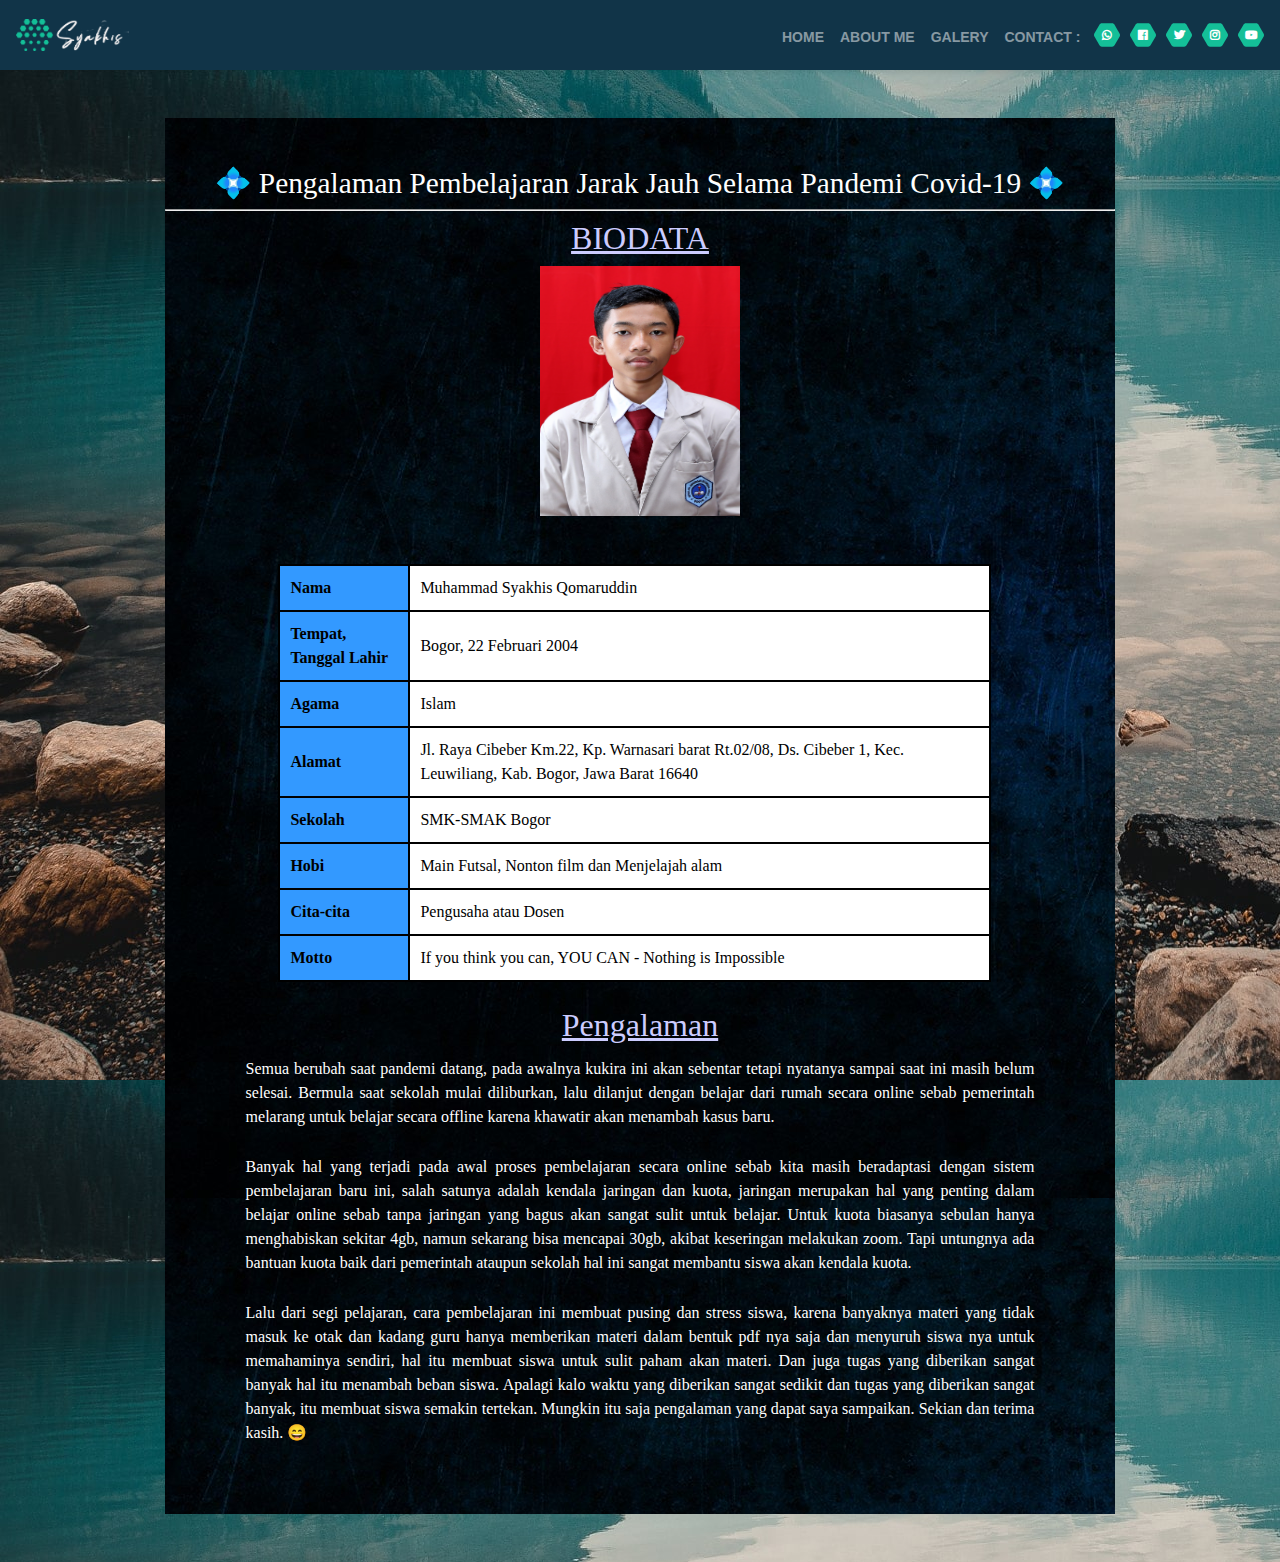
<file: aboutme.html>
<!DOCTYPE html>
<html lang="id">
<head>
	<title> Pengalaman Pembelajaran Jarak Jauh </title>	

	<link href="ganbatte.css" rel="stylesheet" type="text/css" >
	<link href="bootstrap.css" type="text/css" rel="stylesheet">
</head>
<body>
	<nav class="navbar navbar-expand-md navbar-dark navbar-custom fixed top">
		<a class="navbar-brand logo-image" href="index.html">
		<img src="logo2.png" alt="alternative"></a>
		<button	class="navbar-toggler" type="button" data-toggle="collapse" data-target="#navbarsExampleDefault" aria-controls="navbarsExampleDefault" aria-expanded="false" aria-label="Toggle navigation">	
			<span class="navbar-toggler-awesome fas fa-bars"></span>
			<span class="navbar-toggler-awesome fas fa-times"></span>
		</button>
		<div class="collapse navbar-collapse" id="navbarsExampleDefault">
			<ul class="navbar-nav ml-auto">
				<li class="nav-item">
					<a class="nav-link page-scroll" href="index.html">HOME <span class="sr-only">(current)</span></a>
				</li>
				<li class="nav-item">
					<a class="nav-link page-scroll" href="aboutme.html">ABOUT ME</a>
				</li>
				<li class="nav-item">
					<a class="nav-link page-scroll" href="fotogaleri.html">GALERY</a>
				</li>
				<li class="nav-item">
					<a class="nav-link page-scroll" href="#Contact">CONTACT :</a>
				</li>
			</ul>
			<span class="nav-item sosial-icons">
				<span class="fa-stack">
					<a href="https://wa.me/6281314151776">
						<span class="hexagon"></span>
						<i class="fab fa-whatsapp fa-stack-1x"></i>
					</a>
				</span>
				<span class="fa-stack">
					<a href="https://https://web.facebook.com/muhammad.s.qomaruddin.5/">
						<span class="hexagon"></span>
						<i class="fab fa-facebook fa-stack-1x"></i>
					</a>
				</span>
				<span class="fa-stack">
					<a href="https://twitter.com/MuhammadSyakhis">
						<span class="hexagon"></span>
						<i class="fab fa-twitter fa-stack-1x"></i>
					</a>
				</span>
				<span class="fa-stack">
					<a href="https://www.instagram.com/m_syakhis22/">
						<span class="hexagon"></span>
						<i class="fab fa-instagram fa-stack-1x"></i>
					</a>
				</span>
				 <span class="fa-stack">
                    <a href="https://www.youtube.com/channel/UC0ClU7iEgDfHsA9tcLS40mw">
                        <span class="hexagon"></span>
                        <i class="fab fa-youtube fa-stack-1x"></i>
                    </a>
                </span>
			</span>
		</div>
	</nav>

	<br>
	<br>

	<div class="latar">
	<br>
    <br>
	<h1> 💠 Pengalaman Pembelajaran Jarak Jauh Selama Pandemi Covid-19 💠 </h1> <hr>
	<h2> <u> BIODATA </u></h2>
	<img src="19.65.09293 - Muhammad Syakhis Qomaruddin (1).JPG" alt="Foto Syakhis" width="200" height="250">
	<br>
	<br>
	<table width="75%">
		<tr> 
			<th> Nama</th>
	   		<td> Muhammad Syakhis Qomaruddin </td>
	   	</tr>
	   	<tr>
			<th> Tempat, Tanggal Lahir </th>
			<td> Bogor, 22 Februari 2004 </td>
		</tr>
		<tr>
			<th> Agama </th>
			<td> Islam </td>
		</tr>
		<tr>
			<th> Alamat </th>
			<td> Jl. Raya Cibeber Km.22, Kp. Warnasari barat Rt.02/08, Ds. Cibeber 1, Kec. Leuwiliang, Kab. Bogor, Jawa Barat 16640  </td>
		</tr>
		<tr>
			<th> Sekolah </th>
			<td> SMK-SMAK Bogor </td>
		</tr>
		<tr>
			<th> Hobi </th>
			<td> Main Futsal, Nonton film dan Menjelajah alam </td>
		</tr>
		<tr>
			<th> Cita-cita </th>
			<td> Pengusaha atau Dosen </td>
		</tr>
		<tr>
			<th> Motto </th>
			<td> If you think you can, YOU CAN - Nothing is Impossible  </td>
		</tr>
	</table>
	<br>
	<h2> <u>Pengalaman </u></h2>
		<p> Semua berubah saat pandemi datang, pada awalnya kukira ini akan sebentar tetapi nyatanya sampai saat ini masih belum selesai. Bermula saat sekolah mulai diliburkan, lalu dilanjut dengan belajar dari rumah secara online sebab pemerintah melarang untuk belajar secara offline karena khawatir akan menambah kasus baru.</p>
		<p> Banyak hal yang terjadi pada awal proses pembelajaran secara online sebab kita masih beradaptasi dengan sistem pembelajaran baru ini, salah satunya adalah kendala jaringan dan kuota, jaringan merupakan hal yang penting dalam belajar online sebab tanpa jaringan yang bagus akan sangat sulit untuk belajar. Untuk kuota biasanya sebulan hanya menghabiskan sekitar 4gb, namun sekarang bisa mencapai 30gb, akibat keseringan melakukan zoom. Tapi untungnya ada bantuan kuota baik dari pemerintah ataupun sekolah hal ini sangat membantu siswa akan kendala kuota.</p>
		<p> Lalu dari segi pelajaran, cara pembelajaran ini membuat pusing dan stress siswa, karena banyaknya materi yang tidak masuk ke otak dan kadang guru hanya memberikan materi dalam bentuk pdf nya saja dan menyuruh siswa nya untuk memahaminya sendiri, hal itu membuat siswa untuk sulit paham akan materi. Dan juga tugas yang diberikan sangat banyak hal itu menambah beban siswa. Apalagi kalo waktu yang diberikan sangat sedikit dan tugas yang diberikan sangat banyak, itu membuat siswa semakin tertekan. Mungkin itu saja pengalaman yang dapat saya sampaikan. Sekian dan terima kasih. 😄</p> 
	<br>
	<br>
</div>
 <br>
 <br>
</body>
</html>
</file>
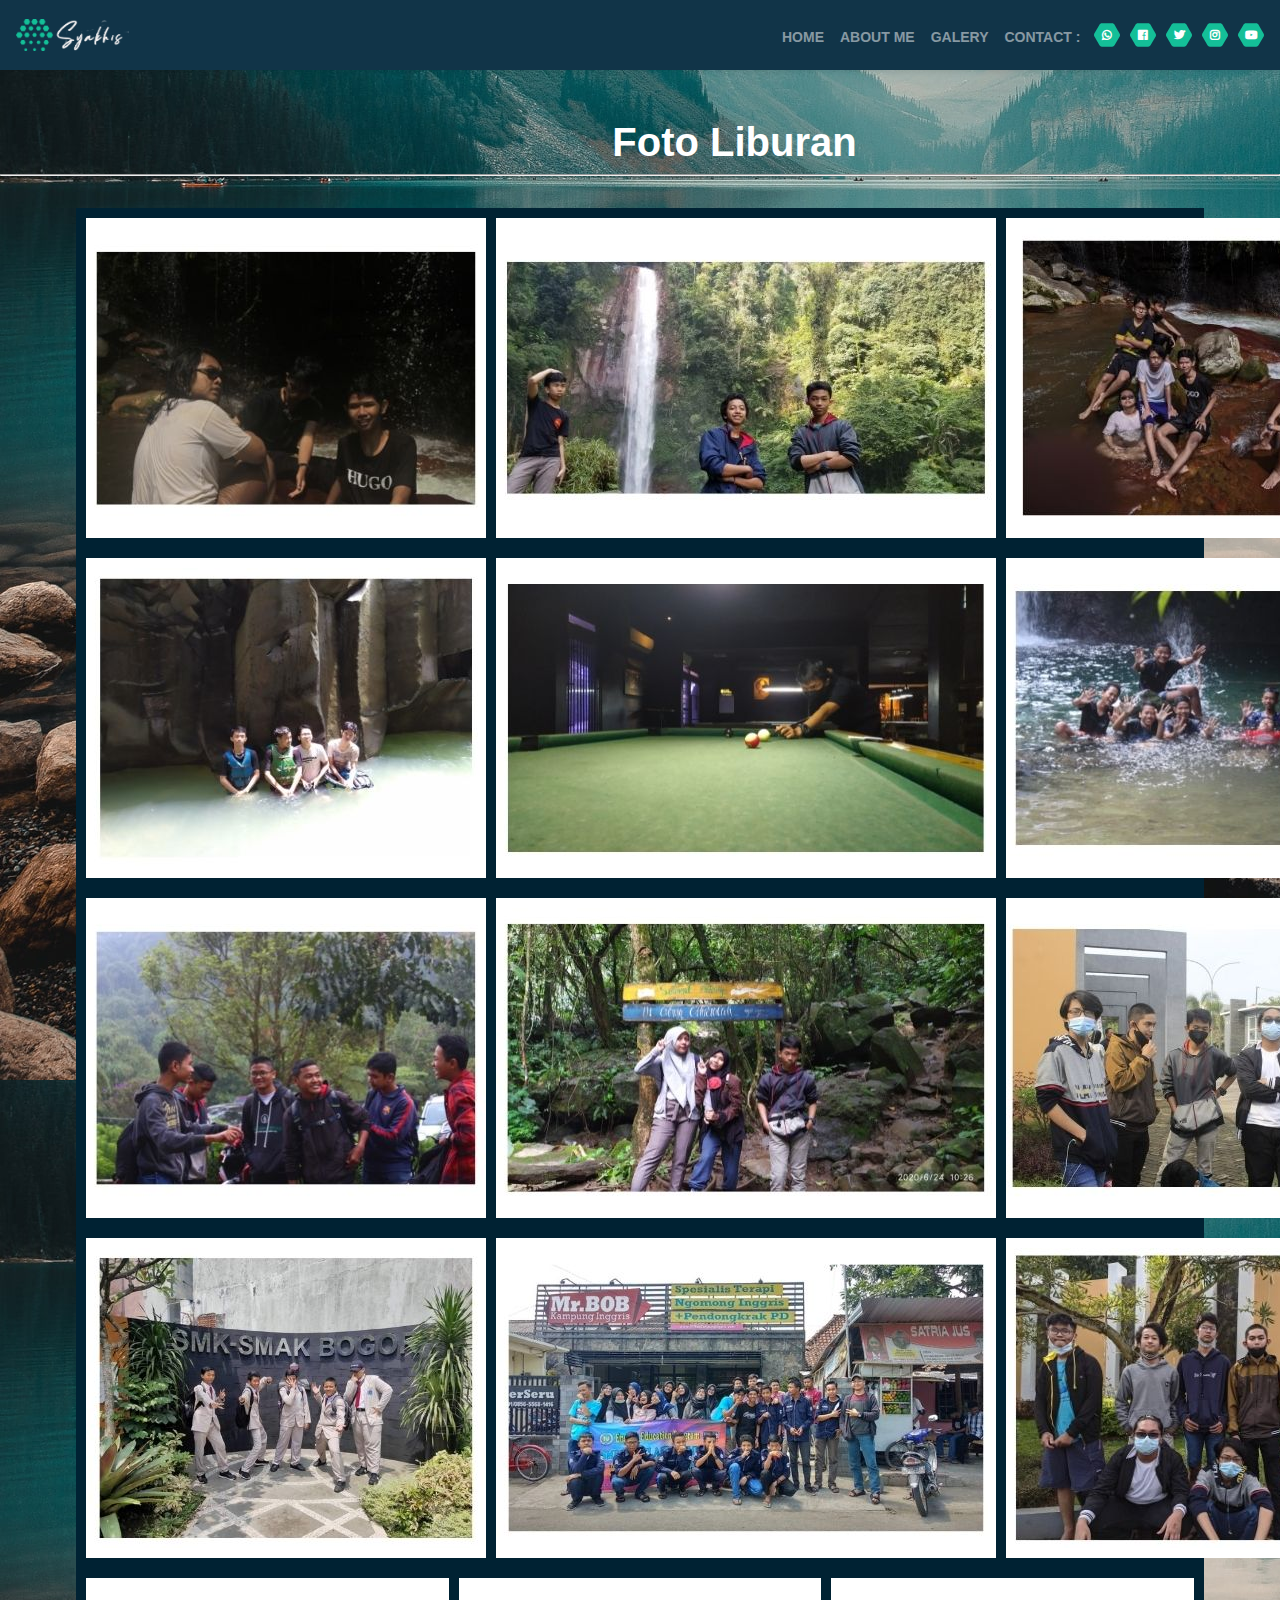
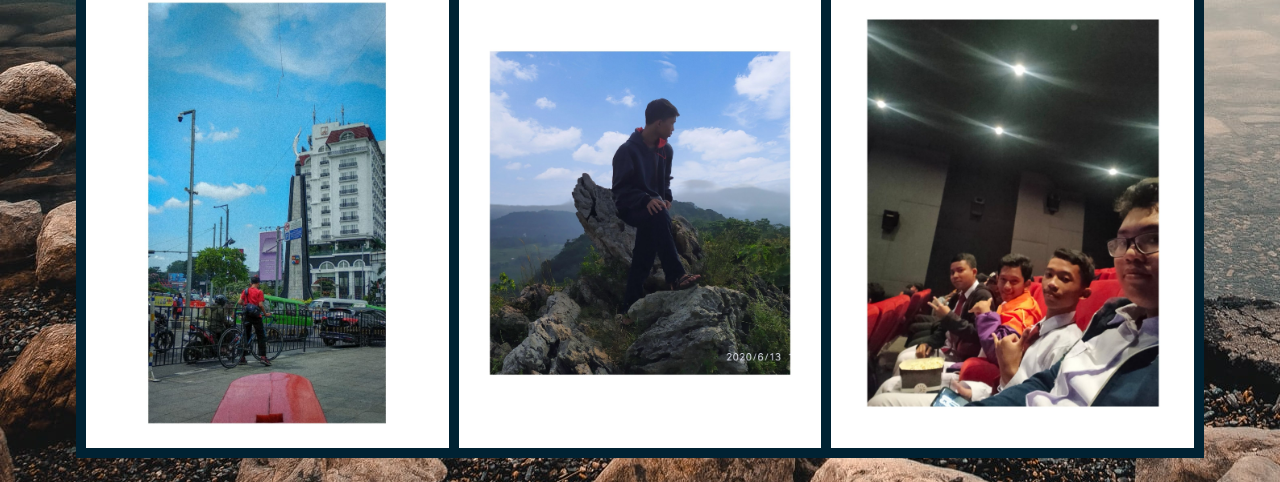
<file: fotogaleri.html>
<!DOCTYPE html>
<html lang="id">
<head>
	<title>Galery</title>
	<link rel="stylesheet" type="text/css" href="hola.css">
	<link href="bootstrap.css" type="text/css" rel="stylesheet">

</head>
<body>
    <nav class="navbar navbar-expand-md navbar-dark navbar-custom fixed top">
        <a class="navbar-brand logo-image" href="index.html">
        <img src="logo2.png" alt="alternative"></a>
        <button class="navbar-toggler" type="button" data-toggle="collapse" data-target="#navbarsExampleDefault" aria-controls="navbarsExampleDefault" aria-expanded="false" aria-label="Toggle navigation">    
            <span class="navbar-toggler-awesome fas fa-bars"></span>
            <span class="navbar-toggler-awesome fas fa-times"></span>
        </button>
        <div class="collapse navbar-collapse" id="navbarsExampleDefault">
            <ul class="navbar-nav ml-auto">
                <li class="nav-item">
                    <a class="nav-link page-scroll" href="index.html">HOME <span class="sr-only">(current)</span></a>
                </li>
                <li class="nav-item">
                    <a class="nav-link page-scroll" href="aboutme.html">ABOUT ME</a>
                </li>
                <li class="nav-item">
                    <a class="nav-link page-scroll" href="fotogaleri.html">GALERY</a>
                </li>
                <li class="nav-item">
                    <a class="nav-link page-scroll" href="#Contact">CONTACT :</a>
                </li>
            </ul>
            <span class="nav-item sosial-icons">
                <span class="fa-stack">
                    <a href="https://wa.me/6281314151776">
                        <span class="hexagon"></span>
                        <i class="fab fa-whatsapp fa-stack-1x"></i>
                    </a>
                </span>
                <span class="fa-stack">
                    <a href="https://https://web.facebook.com/muhammad.s.qomaruddin.5/">
                        <span class="hexagon"></span>
                        <i class="fab fa-facebook fa-stack-1x"></i>
                    </a>
                </span>
                <span class="fa-stack">
                    <a href="https://twitter.com/MuhammadSyakhis">
                        <span class="hexagon"></span>
                        <i class="fab fa-twitter fa-stack-1x"></i>
                    </a>
                </span>
                <span class="fa-stack">
                    <a href="https://www.instagram.com/m_syakhis22/">
                        <span class="hexagon"></span>
                        <i class="fab fa-instagram fa-stack-1x"></i>
                    </a>
                </span>
                 <span class="fa-stack">
                    <a href="https://www.youtube.com/channel/UC0ClU7iEgDfHsA9tcLS40mw">
                        <span class="hexagon"></span>
                        <i class="fab fa-youtube fa-stack-1x"></i>
                    </a>
                </span>
            </span>
        </div>
    </nav>
	
	<br>
	<br>
	<h1><b> Foto Liburan </b></h1> <hr>
	<br>
	<div class="grid-container">
		<div><img src="4.jpg" alt="Foto syakhis" width="400" height="300"></div>
		<div><img src="13.jpg" alt="Foto syakhis" width="500" height="300"></div>
		<div><img src="7.jpg" alt="Foto syakhis" width="400" height="300"></div>
	</div>
	<div class="grid-container">
		<div><img src="5.jpg" alt="Foto syakhis" width="400" height="300"></div>
		<div><img src="14.jpg" alt="Foto syakhis" width="500" height="300"></div>
		<div><img src="11.jpg" alt="Foto syakhis" width="400" height="300"></div>
	</div>
	<div class="grid-container">
		<div><img src="10.jpg" alt="Foto syakhis" width="400" height="300"></div>
		<div><img src="12.jpg" alt="Foto syakhis" width="500" height="300"></div>
		<div><img src="9.jpg" alt="Foto syakhis" width="400" height="300"></div>
	</div>
	<div class="grid-container">
		<div><img src="6.jpg" alt="Foto syakhis" width="400" height="300"></div>
		<div><img src="15.jpg" alt="Foto syakhis" width="500" height="300"></div>
		<div><img src="8.jpg" alt="Foto syakhis" width="400" height="300"></div>	
	</div>
	<div class="grid-container">
		<div> <img src="1.jpg" alt="Foto syakhis" width="320" height="450"> </div>
		<div><img src="2.jpg" alt="Foto syakhis" width="320" height="450"></div>
		<div><img src="3.jpg" alt="Foto syakhis" width="320" height="450"></div>
	</div>
	<br>
 
</body>
</html>
</file>
<file: ganbatte.css>
body,
html{
	width: 100%;
	height: 100%;
}

body{
	background-image: url("header-background.jpg");
}

h1 {
	text-align: center;
	font-family: forte;
	font-size: 22pt;
	color: white;
}
h2 {
	text-align: center;
	font-size: 24pt;
	color: #ccccff;
	font-family: times new roman;
}
img {
	display: block; margin: auto;
}
table, th, td {
	border: 2px solid black;
	border-collapse: collapse;
	margin-left: 3cm;
	font-family: times new roman;
	color: black;
}
th, td {
	padding: 10px;
}
th {
	background-color: #3399ff;
	text-align: center;
	width: 130px;
}
td {
	background-color: white;
	text-align: left;
}
h2 {
	text-align: center;
	font-size: 24pt
	color: #00cc00;
}
p {
	margin-right: 2cm;
	margin-left: 2cm;
	text-align: justify;
	font-family: "Georgia";
	color : white;
	padding : 5px;
	cursor: wait;
}
.latar {
	width : 950px;
	margin : auto;
	background-image: url('blue.jpg');
	}

h2 {
	text-align: center;
	font-size: 22pt
	color: #00cc00;
}

/**************************/
/*     01. Navigation     */
/**************************/
.navbar-custom {
	padding-top: 0.375rem;
	padding-bottom: 0.375rem;
	background-color: #113448;
	box-shadow: 0 0.0625rem 0.375rem 0 rgba(0, 0, 0, 0.1);
	font: 600 0.875rem/0.875rem "Open Sans", sans-serif;
	transition: all 0.2s;
}

.navbar-custom .navbar-brand {
	font-size: 0;
}

.navbar-custom .navbar-brand.logo-image img {
    width: 7.0625rem;
	height: 2rem;
	-webkit-backface-visibility: hidden;
}

.navbar-custom .navbar-brand.logo-text {
	margin-top: 0.25rem;
	margin-bottom: 0.25rem;
	font: 700 2.25rem/1.5rem "Montserrat", sans-serif;
	color: #fff;
	text-decoration: none;
}

.navbar-custom .navbar-nav {
	margin-top: 0.75rem;
	margin-bottom: 0.5rem;
}

.navbar-custom .nav-item .nav-link {
	padding: 0.625rem 0.75rem 0.625rem 0.75rem;
	color: #fff;
	text-decoration: none;
	transition: all 0.2s ease;
}

.navbar-custom .nav-item .nav-link:hover,
.navbar-custom .nav-item .nav-link.active {
	color: #14bf98;
}

.navbar-custom .dropdown:hover > .dropdown-menu {
	display: block; /* this makes the dropdown menu stay open while hovering it */
	min-width: auto;
	animation: fadeDropdown 0.2s; /* required for the fade animation */
}

@keyframes fadeDropdown {
    0% {
        opacity: 0;
    }

    100% {
        opacity: 1;
    }
}

.navbar-custom .dropdown-toggle:focus { /* removes dropdown outline on focus  */
	outline: 0;
}

.navbar-custom .dropdown-menu {
	margin-top: 0;
	border: none;
	border-radius: 0.25rem;
	background-color: #113448;
}

.navbar-custom .dropdown-item {
	color: #fff;
	text-decoration: none;
}

.navbar-custom .dropdown-item:hover {
	background-color: #113448;
}

.navbar-custom .dropdown-item .item-text {
	font: 600 0.875rem/0.875rem "Open Sans", sans-serif;
}

.navbar-custom .dropdown-item:hover .item-text {
	color: #14bf98;
}

.navbar-custom .dropdown-items-divide-hr {
	width: 100%;
	height: 1px;
	margin: 0.75rem auto 0.75rem auto;
	border: none;
	background-color: #b5bcc4;
	opacity: 0.2;
}

.navbar-custom .social-icons {
	display: none;
}

.navbar-custom .navbar-toggler {
	border: none;
	color: #fff;
	font-size: 2rem;
}

.navbar-custom button[aria-expanded='false'] .navbar-toggler-awesome.fas.fa-times{
	display: none;
}

.navbar-custom button[aria-expanded='false'] .navbar-toggler-awesome.fas.fa-bars{
	display: inline-block;
}

.navbar-custom button[aria-expanded='true'] .navbar-toggler-awesome.fas.fa-bars{
	display: none;
}

.navbar-custom button[aria-expanded='true'] .navbar-toggler-awesome.fas.fa-times{
	display: inline-block;
	margin-right: 0.125rem;
}

.navbar-custom .social-icons {
	display: block;
	margin-left: 0.5rem;
}

.navbar-custom .fa-stack {
	margin-left: 0.375rem;
	font-size: 0.8125rem;
}

.navbar-custom .fa-stack .hexagon {
	width: 1.625rem;
	height: 1.625rem;
	position: absolute;
	background: url(hexagon-green.svg) center center no-repeat;
	background-size: 1.625rem 1.625rem;
	transition: all 0.2s ease;
}

.navbar-custom .fa-stack:hover .hexagon {
	background: url(hexagon-white.svg) center center no-repeat;
	background-size: 1.625rem 1.625rem;
}
	
.navbar-custom .fa-stack-1x {
	font-size: 0.6875rem;
	line-height: 1.625rem;
	color: #fff;
	transition: all 0.2s ease;
}

.navbar-custom .fa-stack:hover .fa-stack-1x {
	color: #14bf98;
}

/*********************/
/*    02. Icon     */
/*********************/
.fa,
.fab {
  -moz-osx-font-smoothing: grayscale;
  -webkit-font-smoothing: antialiased;
  display: inline-block;
  font-style: normal;
  font-variant: normal;
  text-rendering: auto;
  line-height: 1; }

.fa-stack {
  display: inline-block;
  height: 2em;
  line-height: 2em;
  position: relative;
  vertical-align: middle;
  width: 2em; }

.fa-stack-1x{
  left: 0;
  position: absolute;
  text-align: center;
  width: 100%; }

.fa-stack-1x {
  line-height: inherit; }

.fa-facebook:before {
  content: "\f09a";}

.fa-instagram:before {
  content: "\f16d"; }

.fa-twitter:before {
  content: "\f099"; }

.fa-whatsapp:before {
  content: "\f232"; }

.fa-youtube:before {
  content: "\f167"; }

@font-face {
  font-family: 'Font Awesome 5 Brands';
  font-style: normal;
  font-weight: normal;
  src: url(fa-brands-400.eot);
  src: url(fa-brands-400.eot?#iefix) format("embedded-opentype"), url(fa-brands-400.woff2) format("woff2"), url(fa-brands-400.woff) format("woff"), url(fa-brands-400.ttf) format("truetype"), url(fa-brands-400.svg#fontawesome) format("svg"); }

.fab {
  font-family: 'Font Awesome 5 Brands'; }
@font-face {
  font-family: 'Font Awesome 5 Free';
  font-style: normal;
  font-weight: 400;
  src: url(fa-regular-400.eot);
  src: url(fa-regular-400.eot?#iefix) format("embedded-opentype"), url(fa-regular-400.woff2) format("woff2"), url(fa-regular-400.woff) format("woff"), url(fa-regular-400.ttf) format("truetype"), url(fa-regular-400.svg#fontawesome) format("svg"); }
</file>
<file: hola.css>
body,
html{
	width: 100%;
	height: 100%;
}

body{
	background-image: url("header-background.jpg");
}

h1 {
	text-align: center;
	margin-left: 5cm;
	font-family: "Open Sans", sans-serif;
	font-size: 30pt;
	color: white;
}

.grid-container{
	display: grid;
	grid-template-columns: auto auto auto;
	grid-gap: 10px;
	background-color: #002233;
	padding: 10px;
	margin-left: 2cm;
	margin-right: 2cm;
}
.grid-container > div {
	background-color: white;
	text-align: center;
	padding: 10px 0px;	
}

/**************************/
/*     01. Navigation     */
/**************************/
.navbar-custom {
	padding-top: 0.375rem;
	padding-bottom: 0.375rem;
	background-color: #113448;
	box-shadow: 0 0.0625rem 0.375rem 0 rgba(0, 0, 0, 0.1);
	font: 600 0.875rem/0.875rem "Open Sans", sans-serif;
	transition: all 0.2s;
}

.navbar-custom .navbar-brand {
	font-size: 0;
}

.navbar-custom .navbar-brand.logo-image img {
    width: 7.0625rem;
	height: 2rem;
	-webkit-backface-visibility: hidden;
}

.navbar-custom .navbar-brand.logo-text {
	margin-top: 0.25rem;
	margin-bottom: 0.25rem;
	font: 700 2.25rem/1.5rem "Montserrat", sans-serif;
	color: #fff;
	text-decoration: none;
}

.navbar-custom .navbar-nav {
	margin-top: 0.75rem;
	margin-bottom: 0.5rem;
}

.navbar-custom .nav-item .nav-link {
	padding: 0.625rem 0.75rem 0.625rem 0.75rem;
	color: #fff;
	text-decoration: none;
	transition: all 0.2s ease;
}

.navbar-custom .nav-item .nav-link:hover,
.navbar-custom .nav-item .nav-link.active {
	color: #14bf98;
}

.navbar-custom .dropdown:hover > .dropdown-menu {
	display: block; /* this makes the dropdown menu stay open while hovering it */
	min-width: auto;
	animation: fadeDropdown 0.2s; /* required for the fade animation */
}

@keyframes fadeDropdown {
    0% {
        opacity: 0;
    }

    100% {
        opacity: 1;
    }
}

.navbar-custom .dropdown-toggle:focus { /* removes dropdown outline on focus  */
	outline: 0;
}

.navbar-custom .dropdown-menu {
	margin-top: 0;
	border: none;
	border-radius: 0.25rem;
	background-color: #113448;
}

.navbar-custom .dropdown-item {
	color: #fff;
	text-decoration: none;
}

.navbar-custom .dropdown-item:hover {
	background-color: #113448;
}

.navbar-custom .dropdown-item .item-text {
	font: 600 0.875rem/0.875rem "Open Sans", sans-serif;
}

.navbar-custom .dropdown-item:hover .item-text {
	color: #14bf98;
}

.navbar-custom .dropdown-items-divide-hr {
	width: 100%;
	height: 1px;
	margin: 0.75rem auto 0.75rem auto;
	border: none;
	background-color: #b5bcc4;
	opacity: 0.2;
}

.navbar-custom .social-icons {
	display: none;
}

.navbar-custom .navbar-toggler {
	border: none;
	color: #fff;
	font-size: 2rem;
}

.navbar-custom button[aria-expanded='false'] .navbar-toggler-awesome.fas.fa-times{
	display: none;
}

.navbar-custom button[aria-expanded='false'] .navbar-toggler-awesome.fas.fa-bars{
	display: inline-block;
}

.navbar-custom button[aria-expanded='true'] .navbar-toggler-awesome.fas.fa-bars{
	display: none;
}

.navbar-custom button[aria-expanded='true'] .navbar-toggler-awesome.fas.fa-times{
	display: inline-block;
	margin-right: 0.125rem;
}

.navbar-custom .social-icons {
	display: block;
	margin-left: 0.5rem;
}

.navbar-custom .fa-stack {
	margin-left: 0.375rem;
	font-size: 0.8125rem;
}

.navbar-custom .fa-stack .hexagon {
	width: 1.625rem;
	height: 1.625rem;
	position: absolute;
	background: url(hexagon-green.svg) center center no-repeat;
	background-size: 1.625rem 1.625rem;
	transition: all 0.2s ease;
}

.navbar-custom .fa-stack:hover .hexagon {
	background: url(hexagon-white.svg) center center no-repeat;
	background-size: 1.625rem 1.625rem;
}
	
.navbar-custom .fa-stack-1x {
	font-size: 0.6875rem;
	line-height: 1.625rem;
	color: #fff;
	transition: all 0.2s ease;
}

.navbar-custom .fa-stack:hover .fa-stack-1x {
	color: #14bf98;
}

/*********************/
/*    02. Icon     */
/*********************/
.fa,
.fab {
  -moz-osx-font-smoothing: grayscale;
  -webkit-font-smoothing: antialiased;
  display: inline-block;
  font-style: normal;
  font-variant: normal;
  text-rendering: auto;
  line-height: 1; }

.fa-stack {
  display: inline-block;
  height: 2em;
  line-height: 2em;
  position: relative;
  vertical-align: middle;
  width: 2em; }

.fa-stack-1x{
  left: 0;
  position: absolute;
  text-align: center;
  width: 100%; }

.fa-stack-1x {
  line-height: inherit; }

.fa-facebook:before {
  content: "\f09a";}

.fa-instagram:before {
  content: "\f16d"; }

.fa-twitter:before {
  content: "\f099"; }

.fa-whatsapp:before {
  content: "\f232"; }

.fa-youtube:before {
  content: "\f167"; }

@font-face {
  font-family: 'Font Awesome 5 Brands';
  font-style: normal;
  font-weight: normal;
  src: url(fa-brands-400.eot);
  src: url(fa-brands-400.eot?#iefix) format("embedded-opentype"), url(fa-brands-400.woff2) format("woff2"), url(fa-brands-400.woff) format("woff"), url(fa-brands-400.ttf) format("truetype"), url(fa-brands-400.svg#fontawesome) format("svg"); }

.fab {
  font-family: 'Font Awesome 5 Brands'; }
@font-face {
  font-family: 'Font Awesome 5 Free';
  font-style: normal;
  font-weight: 400;
  src: url(fa-regular-400.eot);
  src: url(fa-regular-400.eot?#iefix) format("embedded-opentype"), url(fa-regular-400.woff2) format("woff2"), url(fa-regular-400.woff) format("woff"), url(fa-regular-400.ttf) format("truetype"), url(fa-regular-400.svg#fontawesome) format("svg"); }
</file>
